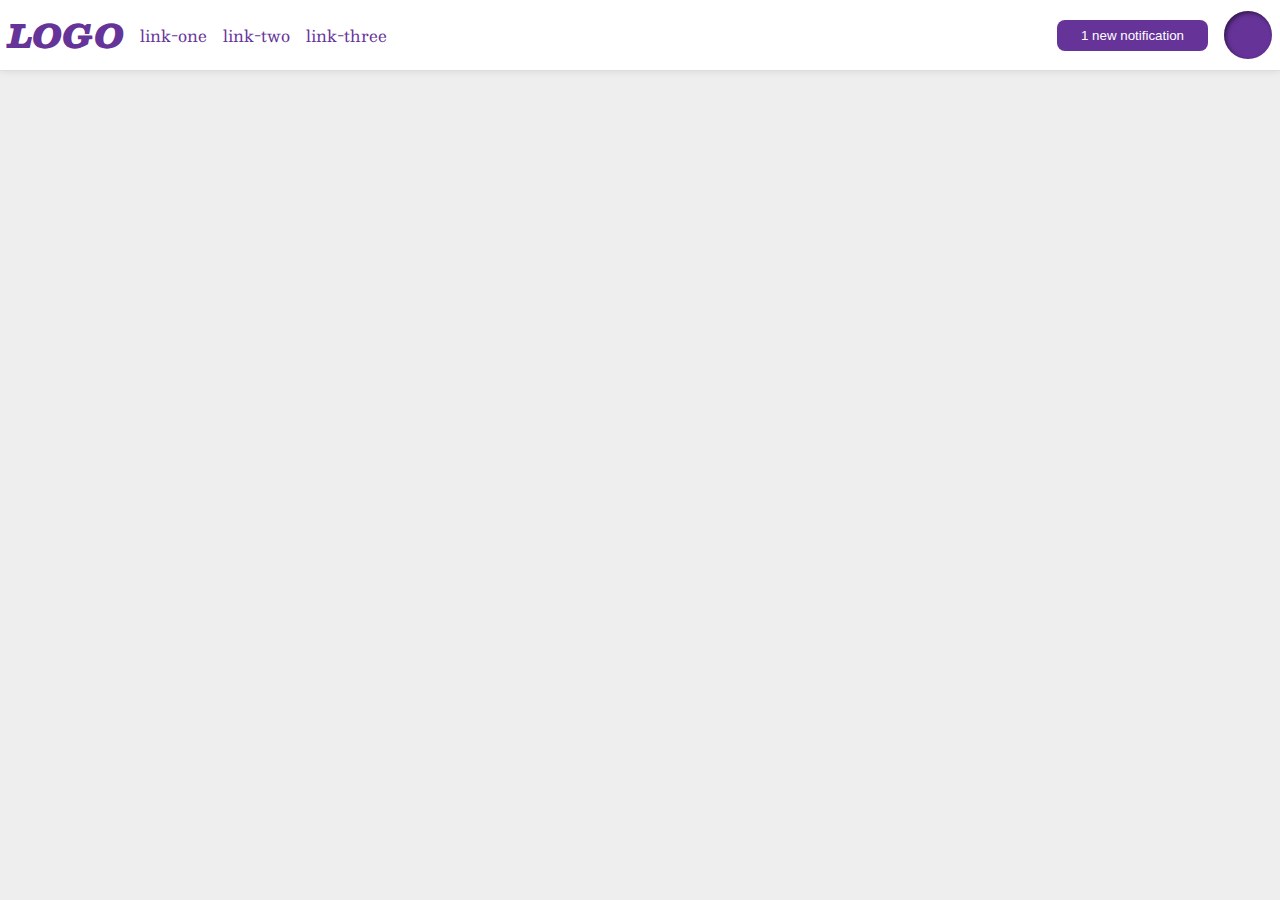
<file: foundations/flex/03-flex-header-2/index.html>
<!DOCTYPE html>
<html lang="en">
  <head>
    <meta charset="UTF-8">
    <meta http-equiv="X-UA-Compatible" content="IE=edge">
    <meta name="viewport" content="width=device-width, initial-scale=1.0">
    <title>Flex Header 2</title>
    <link rel="stylesheet" href="style.css">
  </head>
  <body>
    <div class="header">
      <div class="left-side">
        <div class="logo">LOGO</div>
        <ul class="links">
          <li><a href="https://google.com">link-one</a></li>
          <li><a href="https://google.com">link-two</a></li>
          <li><a href="https://google.com">link-three</a></li>
        </ul>
      </div>
      <div class="right-side">
        <button class="notifications">
          1 new notification
        </button>
        <div class="profile-image"></div>
      </div>
    </div>
  </body>
</html>
</file>
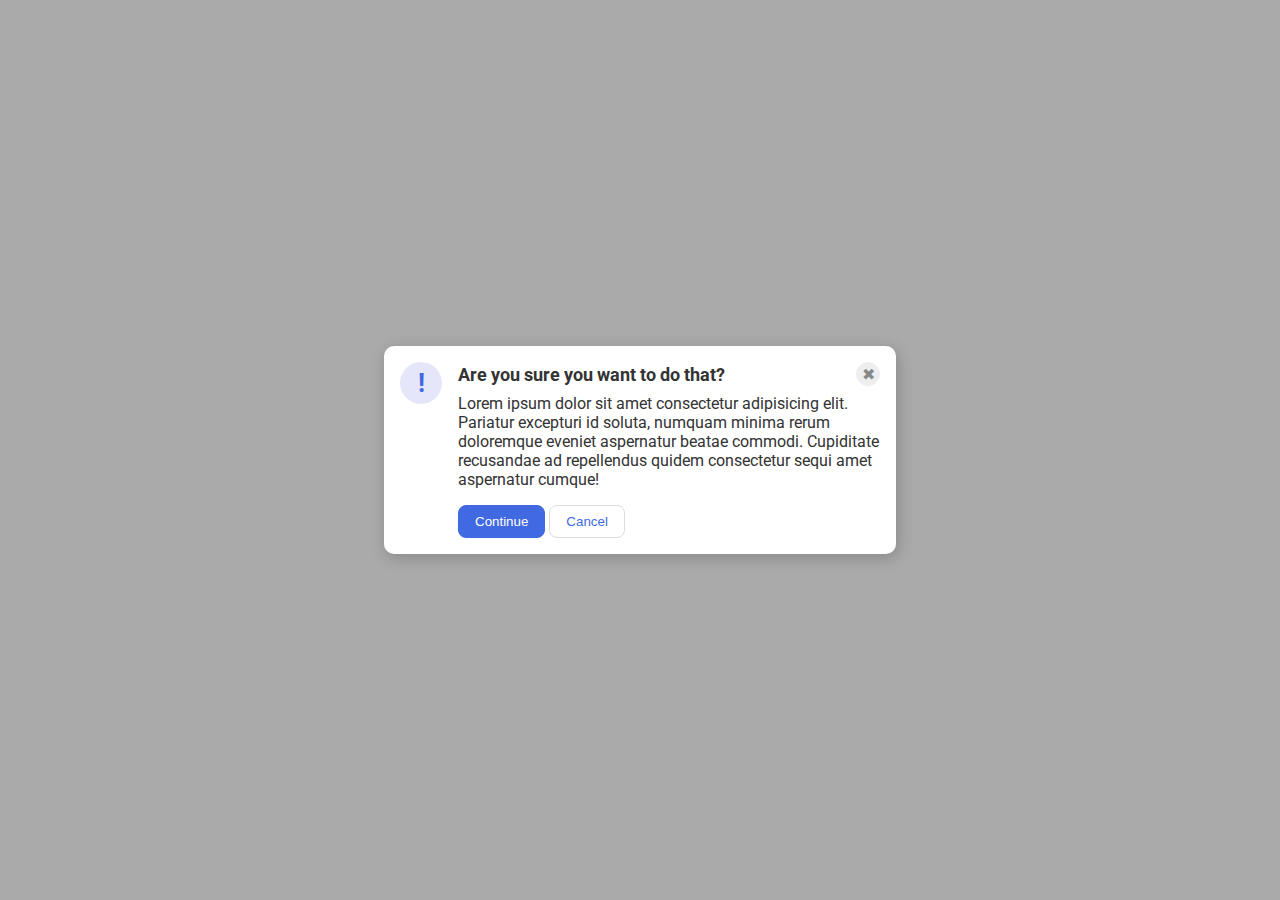
<file: foundations/flex/05-flex-modal/index.html>
<!DOCTYPE html>
<html lang="en">
  <head>
    <meta charset="UTF-8">
    <meta http-equiv="X-UA-Compatible" content="IE=edge">
    <meta name="viewport" content="width=device-width, initial-scale=1.0">
    <link rel="stylesheet" href="style.css">
    <title>Modal</title>
  </head>
  <body>
    <div class="modal"z>
      <div class="icon">!</div>
      
      <div>
        <div class="header">Are you sure you want to do that?
          <button class="close-button">✖</button>
        </div>
        <div class="text">Lorem ipsum dolor sit amet consectetur adipisicing elit. Pariatur excepturi id soluta, numquam minima rerum doloremque eveniet aspernatur beatae commodi. Cupiditate recusandae ad repellendus quidem consectetur sequi amet aspernatur cumque!</div>
        <button class="continue">Continue</button>
        <button class="cancel">Cancel</button>
      </div>
    </div>
  </body>
</html>
</file>
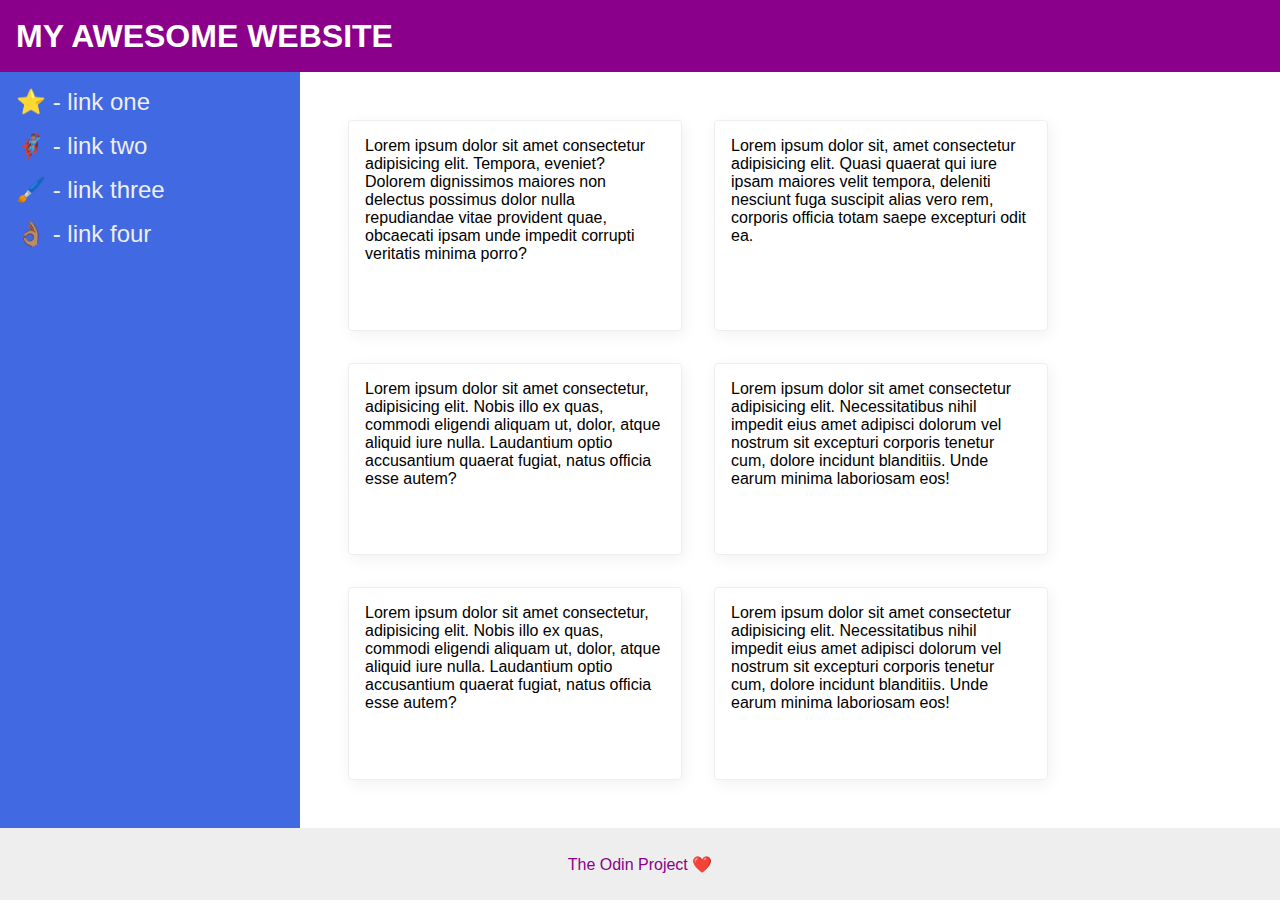
<file: foundations/flex/07-flex-layout-2/index.html>
<!DOCTYPE html>
<html lang="en">
  <head>
    <meta charset="UTF-8">
    <meta http-equiv="X-UA-Compatible" content="IE=edge">
    <meta name="viewport" content="width=device-width, initial-scale=1.0">
    <title>The Holy Grail</title>
    <link rel="stylesheet" href="style.css">
  </head>
  <body>
    <div class="header">
      MY AWESOME WEBSITE
    </div>
    <div class="main">
      <div class="sidebar">
        <ul>
          <li><a href="#">⭐ - link one</a></li>
          <li><a href="#">🦸🏽‍♂️ - link two</a></li>
          <li><a href="#">🖌️ - link three</a></li>
          <li><a href="#">👌🏽 - link four</a></li>
        </ul>
      </div>

      <div class="content">
        <div class="card">Lorem ipsum dolor sit amet consectetur adipisicing elit. Tempora, eveniet? Dolorem dignissimos maiores non delectus possimus dolor nulla repudiandae vitae provident quae, obcaecati ipsam unde impedit corrupti veritatis minima porro?</div>
        <div class="card">Lorem ipsum dolor sit, amet consectetur adipisicing elit. Quasi quaerat qui iure ipsam maiores velit tempora, deleniti nesciunt fuga suscipit alias vero rem, corporis officia totam saepe excepturi odit ea.</div>
        <div class="card">Lorem ipsum dolor sit amet consectetur, adipisicing elit. Nobis illo ex quas, commodi eligendi aliquam ut, dolor, atque aliquid iure nulla. Laudantium optio accusantium quaerat fugiat, natus officia esse autem?</div>
        <div class="card">Lorem ipsum dolor sit amet consectetur adipisicing elit. Necessitatibus nihil impedit eius amet adipisci dolorum vel nostrum sit excepturi corporis tenetur cum, dolore incidunt blanditiis. Unde earum minima laboriosam eos!</div>
        <div class="card">Lorem ipsum dolor sit amet consectetur, adipisicing elit. Nobis illo ex quas, commodi eligendi aliquam ut, dolor, atque aliquid iure nulla. Laudantium optio accusantium quaerat fugiat, natus officia esse autem?</div>
        <div class="card">Lorem ipsum dolor sit amet consectetur adipisicing elit. Necessitatibus nihil impedit eius amet adipisci dolorum vel nostrum sit excepturi corporis tenetur cum, dolore incidunt blanditiis. Unde earum minima laboriosam eos!</div>
      </div>
    </div>
    <div class="footer">
      The Odin Project ❤️
    </div>
  </body>
</html>
</file>
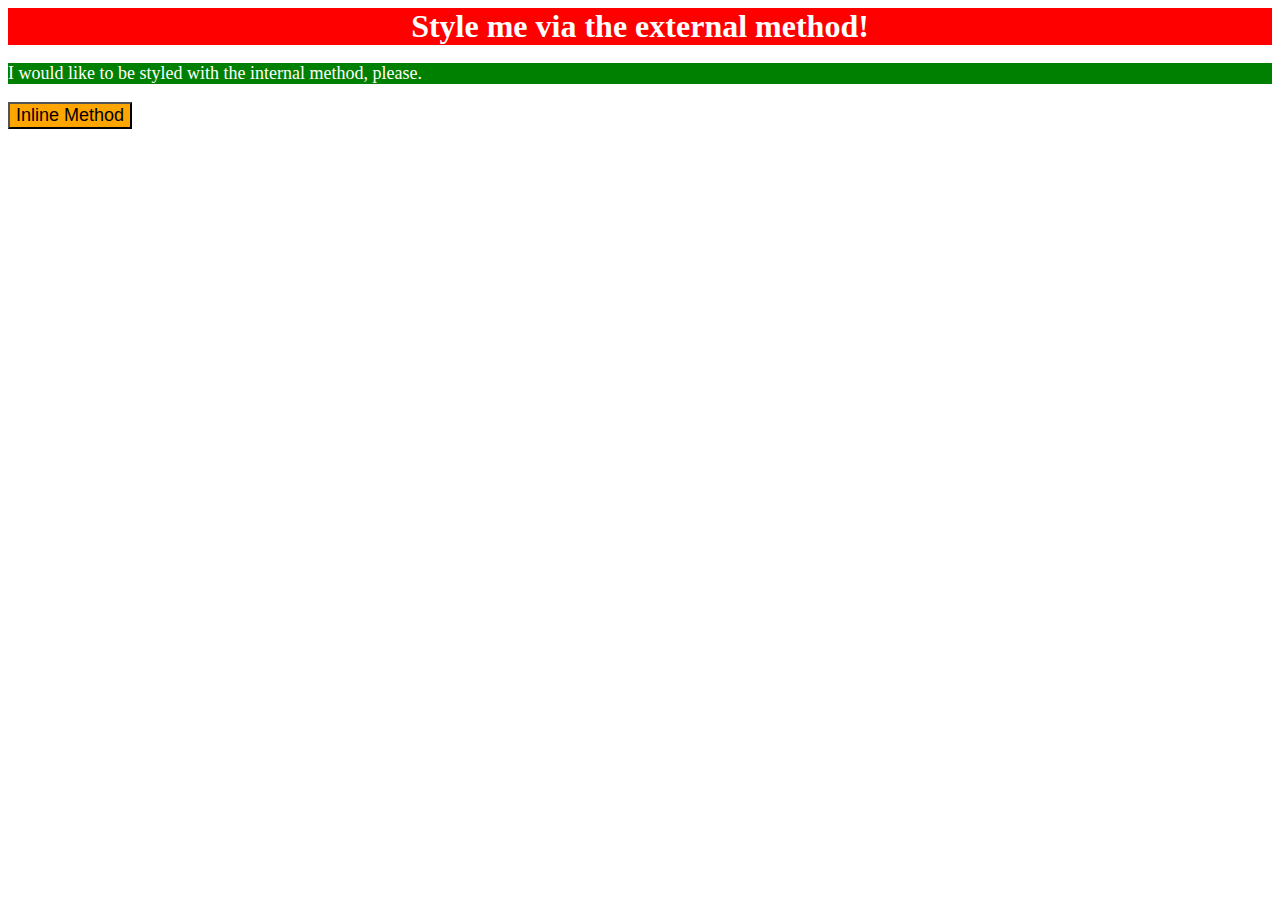
<file: foundations/intro-to-css/01-css-methods/index.html>
<!DOCTYPE html>
<html lang="en">
    
    <head>
        <meta charset="UTF-8">
        <meta http-equiv="X-UA-Compatible" content="IE=edge">
        <meta name="viewport" content="width=device-width, initial-scale=1.0">
        <link rel="stylesheet" href="styles.css">
        <style>
            
            p {
              background-color: green;
              color: white;
              font-size: 18px;
            }

        </style>
        <title>Methods for Adding CSS</title>
    </head>

    <body>
        <div>Style me via the external method!</div>
        <p>I would like to be styled with the internal method, please.</p>
        <button style="background-color: orange; font-size: 18px;">Inline Method</button>
    </body>

</html>
</file>
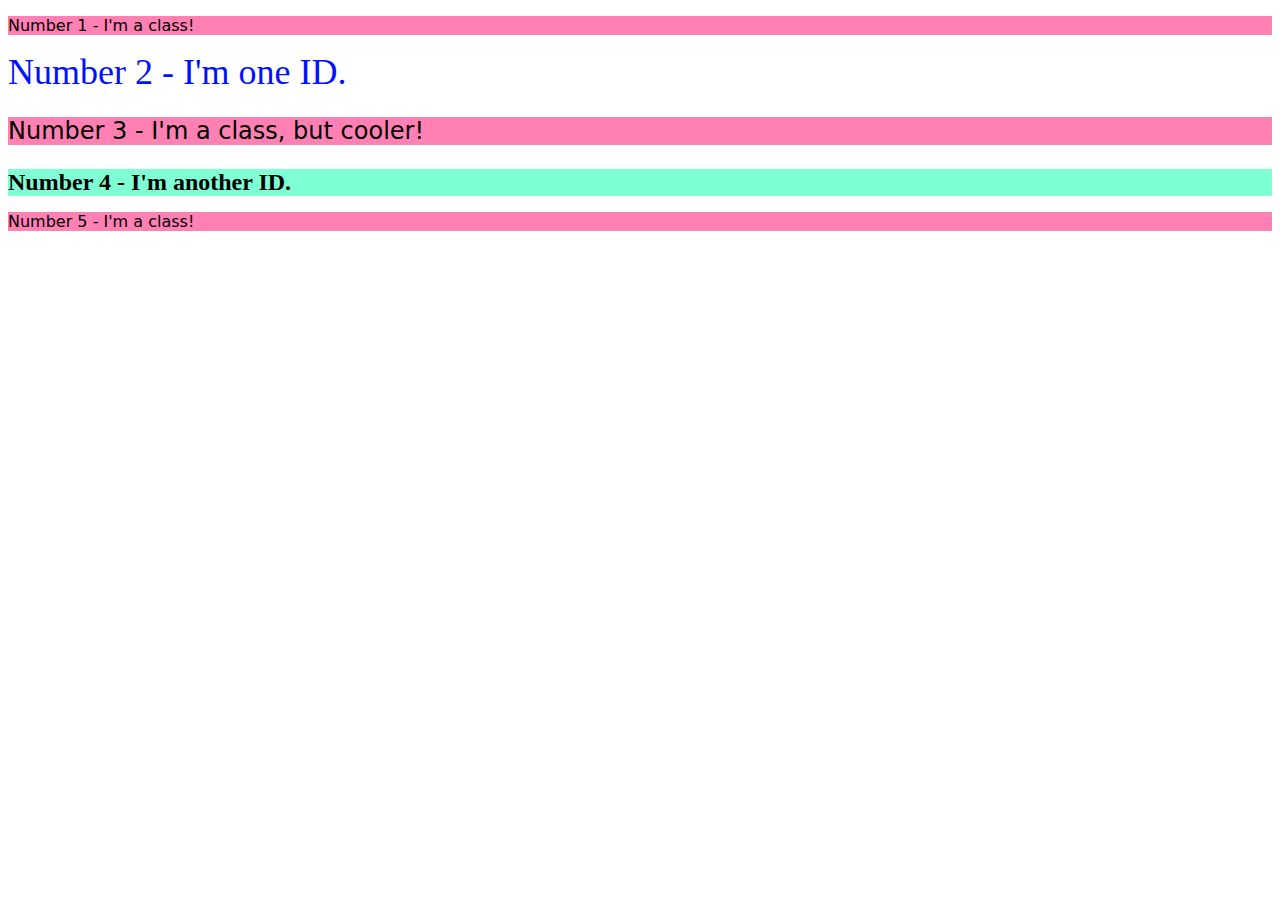
<file: foundations/intro-to-css/02-class-id-selectors/index.html>
<!DOCTYPE html>
<html lang="en">
  <head>
    <meta charset="UTF-8">
    <meta http-equiv="X-UA-Compatible" content="IE=edge">
    <meta name="viewport" content="width=device-width, initial-scale=1.0">
    <title>Class and ID Selectors</title>
    <link rel="stylesheet" href="style.css">
  </head>
  <body>
    <p class="odd">Number 1 - I'm a class!</p>
    <div id="due">Number 2 - I'm one ID.</div>
    <p class="odd third">Number 3 - I'm a class, but cooler!</p>
    <div id="quattro">Number 4 - I'm another ID.</div>
    <p class="odd">Number 5 - I'm a class!</p>
  </body>
</html>
</file>
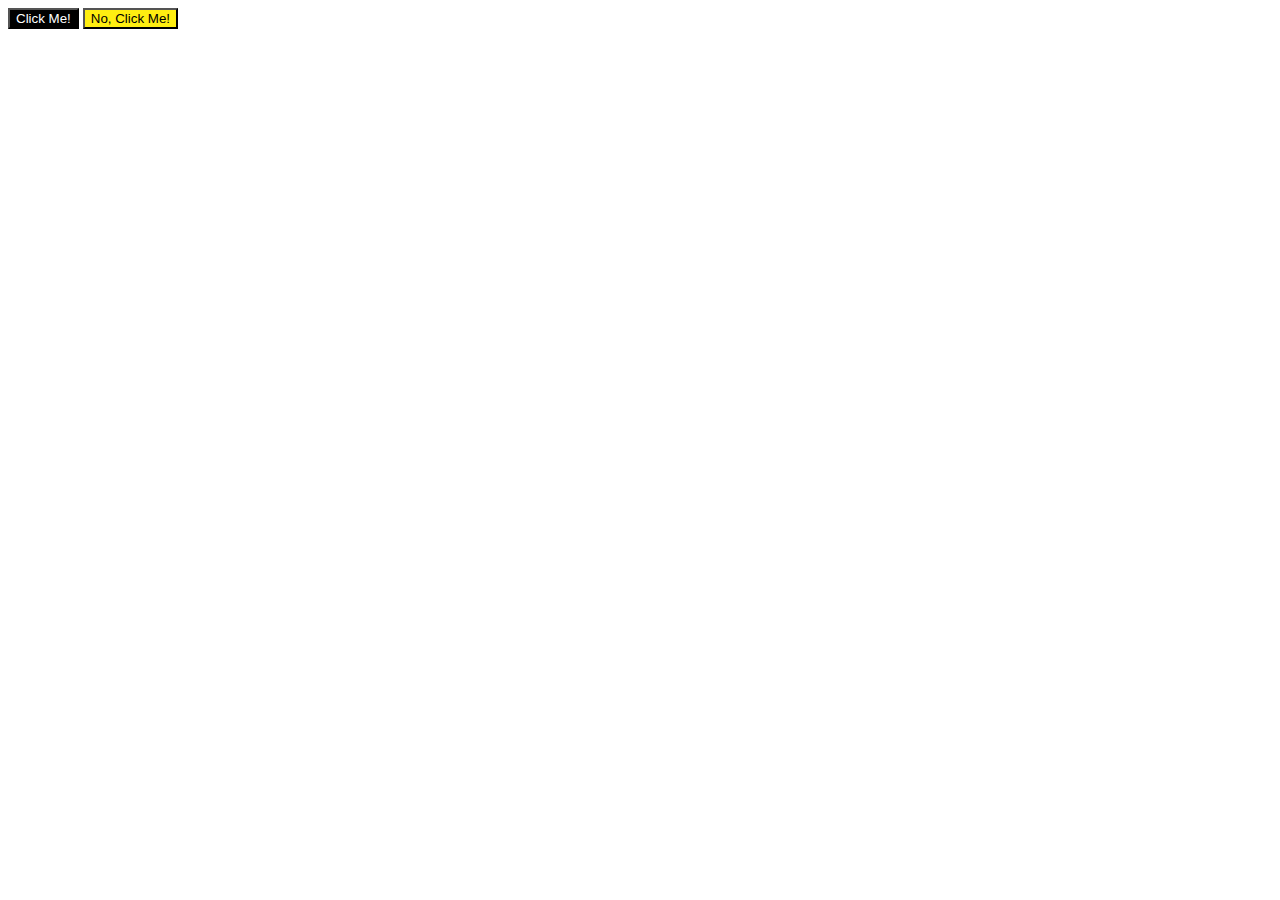
<file: foundations/intro-to-css/03-grouping-selectors/index.html>
<!DOCTYPE html>
<html lang="en">
  <head>
    <meta charset="UTF-8">
    <meta http-equiv="X-UA-Compatible" content="IE=edge">
    <meta name="viewport" content="width=device-width, initial-scale=1.0">
    <title>Grouping Selectors</title>
    <link rel="stylesheet" href="style.css">
  </head>
  <body>
    <button class="first">Click Me!</button>
    <button class="second">No, Click Me!</button>
  </body>
</html>
</file>
<file: foundations/flex/03-flex-header-2/style.css>
/* this is some magical font-importing.  
you'll learn about it later. */
@import url('https://fonts.googleapis.com/css2?family=Besley:ital,wght@0,400;1,900&display=swap');

body {
  margin: 0;
  background: #eee;
  font-family: Besley, serif;
}

.header {
  background: white;
  border-bottom: 1px solid #ddd;
  box-shadow: 0 0 8px rgba(0,0,0,.1);
  display: flex;
  justify-content: space-between;
  align-items: center;
  padding: 8px;
}

.profile-image {
  background: rebeccapurple;
  box-shadow: inset 2px 2px 4px rgba(0,0,0,.5);
  border-radius: 50%;
  width: 48px;
  height: 48px;
}

.logo {
  color: rebeccapurple;
  font-size: 32px;
  font-weight: 900;
  font-style: italic;
}

button {
  border: none;
  border-radius: 8px;
  background: rebeccapurple;
  color: white;
  padding: 8px 24px;
}

a {
  /* this removes the line under our links */
  text-decoration: none;
  color: rebeccapurple;
}

ul {
  list-style-type: none;
  display: flex;
  margin: 0px;
  padding: 0px;
  gap: 16px;
}

.left-side {
  display: flex;
  justify-content: space-between;
  align-items: center;
  gap: 16px;
}

.right-side {
  display: flex;
  justify-content: space-between;
  align-items: center;
  gap: 16px;
}
</file>
<file: foundations/flex/05-flex-modal/style.css>
@import url('https://fonts.googleapis.com/css2?family=Roboto:wght@400;700&display=swap');

html, body {
  height: 100%;
}

body {
  font-family: Roboto, sans-serif;
  margin: 0;
  background: #aaa;
  color: #333;
  /* I'll give you this one for free lol */
  display: flex;
  align-items: center;
  justify-content: center;
}

.modal {
  background: white;
  width: 480px;
  border-radius: 10px;
  box-shadow: 2px 4px 16px rgba(0,0,0,.2);
  display: flex;
  gap: 16px;
  padding: 16px;
}

.header {
  display: flex;
  align-items: center;
  justify-content: space-between;
  font-size: 18px;
  font-weight: 700;
  margin-bottom: 8px;
}

.text {
  margin-bottom: 16px;
}

.icon {
  color: royalblue;
  font-size: 26px;
  font-weight: 700;
  background: lavender;
  width: 42px;
  height: 42px;
  border-radius: 50%;
  display: flex;
  align-items: center;
  justify-content: center;
  flex-shrink: 0;
}

.close-button {
  background: #eee;
  border-radius: 50%;
  color: #888;
  font-weight: 400;
  font-size: 16px;
  height: 24px;
  width: 24px;
  display: flex;
  align-items: center;
  justify-content: center;
  border: 1px solid #eee;
  padding: 0;
}

button {
  cursor: pointer;
  padding: 8px 16px;
  border-radius: 8px;
}

button.continue {
  background: royalblue;
  border: 1px solid royalblue;
  color: white;
}

button.cancel {
  background: white;
  border: 1px solid #ddd;
  color: royalblue;
}
</file>
<file: foundations/flex/07-flex-layout-2/style.css>
body {
  font-family: -apple-system, BlinkMacSystemFont, 'Segoe UI', Roboto, Oxygen, Ubuntu, Cantarell, 'Open Sans', 'Helvetica Neue', sans-serif;
  margin: 0;
  min-height: 100vh;
  display: flex;
  flex-direction: column;
}

a {
  text-decoration: none;
  color: #eee;
  font-size: 24px;
}

ul {
  list-style-type: none;
  padding: 0px;
  margin: 0;
}

li {
  margin-bottom: 16px;
}

.main {
  display: flex;
  flex: 1;
}

.header {
  height: 72px;
  background: darkmagenta;
  color: white;
  font-size: 32px;
  font-weight: 900;
  display: flex;
  align-items: center;
  padding-left: 16px;
}

.footer {
  height: 72px;
  background: #eee;
  color: darkmagenta;
  display: flex;
  align-items: center;
  justify-content: center;
}

.sidebar {
  width: 300px;
  background: royalblue;
  box-sizing: border-box;
  flex-shrink: 0;
  padding: 16px;
}

.card {
  border: 1px solid #eee;
  box-shadow: 2px 4px 16px rgba(0,0,0,.06);
  border-radius: 4px;
  padding: 16px;
  width: 300px;
}

.content {
  padding: 48px;
  display: flex;
  flex-wrap: wrap;
  gap: 32px;
}
</file>
<file: foundations/intro-to-css/01-css-methods/styles.css>
div {
    background-color: red;
    color: white;
    font-size: 32px;
    text-align: center;
    font-weight: bold;
}
</file>
<file: foundations/intro-to-css/02-class-id-selectors/style.css>
.odd {
    background-color: #ff81b3;
    font-family: Verdana, 'DejaVu Sans', sans-serif;
}

.third {
    font-size: 24px;
}

#due {
    color: #0011ff;
    font-size: 36px;
}

#quattro {
    background-color: #7fffd4;
    font-size: 24px;
    font-weight: bold;
}
</file>
<file: foundations/intro-to-css/03-grouping-selectors/style.css>
.first {
    background-color: black;
    color: white;
}

.second {
    background-color: #fe1;
}

.first.second {
    font-size: 28px;
    font-family: Helvetica, "Times New Roman", sans-serif;
}
</file>
